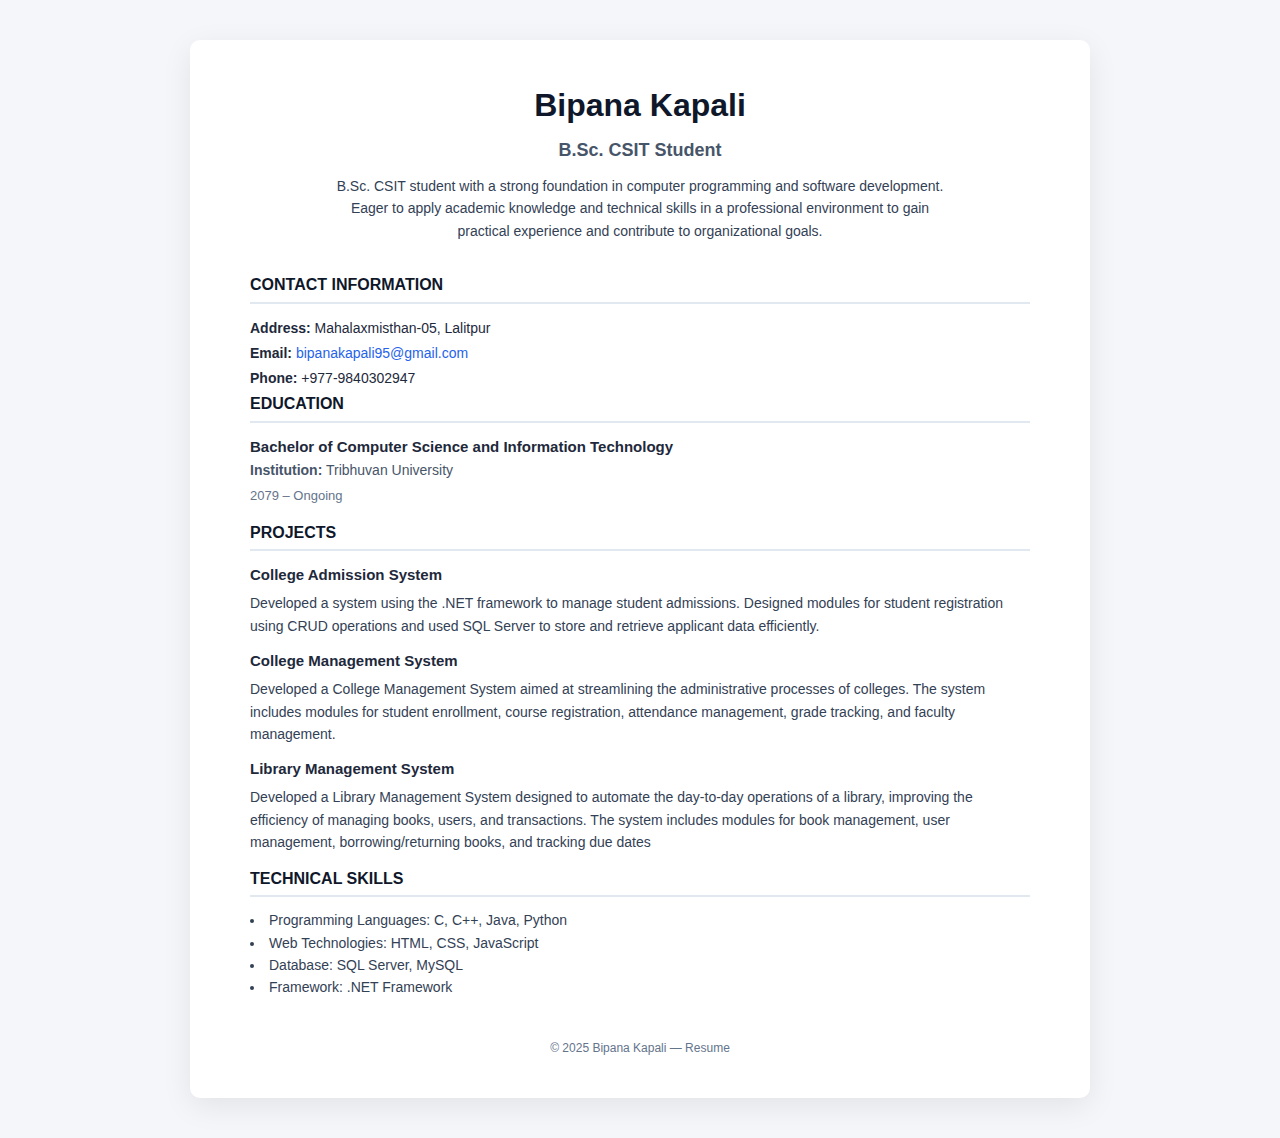
<file: index.html>
<!DOCTYPE html>
<html lang="en">
<head>
  <meta charset="UTF-8" />
  <meta name="viewport" content="width=device-width, initial-scale=1.0" />
  <title>Bipana Kapali - Resume</title>
  <link rel="stylesheet" href="style.css" />
</head>
<body>
  <div class="page">
    <header class="header section">
      <h1>Bipana Kapali</h1>
      <h2>B.Sc. CSIT Student</h2>
      <p class="summary">
        B.Sc. CSIT student with a strong foundation in computer programming and software development. 
        Eager to apply academic knowledge and technical skills in a professional environment to gain 
        practical experience and contribute to organizational goals.
      </p>
    </header>

    <section class="contact section">
      <h3>Contact Information</h3>
      <ul>
        <li><strong>Address:</strong> Mahalaxmisthan-05, Lalitpur</li>
        <li><strong>Email:</strong> <a href="mailto:bipanakapali95@gmail.com">bipanakapali95@gmail.com</a></li>
        <li><strong>Phone:</strong> +977-9840302947</li>
      </ul>
    </section>

    <section class="education section">
      <h3>Education</h3>
      <div class="education-item">
        <h4>Bachelor of Computer Science and Information Technology</h4>
        <p><strong>Institution:</strong> Tribhuvan University</p>
        <span class="period">2079 – Ongoing</span>
      </div>
    </section>

    <section class="projects section">
      <h3>Projects </h3>
      <div class="project">
        <h4>College Admission System</h4>
        <p>
          Developed a system using the .NET framework to manage student admissions. 
          Designed modules for student registration using CRUD operations and used 
          SQL Server to store and retrieve applicant data efficiently.
        </p>
      </div>

      <div class="project">
        <h4>College Management System</h4>
        <p>
        Developed a College Management System aimed at streamlining the
        administrative processes of colleges. The system includes modules
        for student enrollment, course registration, attendance management,
         grade tracking, and faculty management.
        </p>
      </div>

      <div class="project">
        <h4>Library Management System </h4>
        <p>
            Developed a Library Management System designed to automate
            the day-to-day operations of a library, improving the efficiency
            of managing books, users, and transactions. The system includes modules
            for book management, user management, borrowing/returning books, and tracking due dates
        </p>
      </div>
    </section>

    <section class="skills section">
      <h3>Technical Skills</h3>
      <ul>
        <li>Programming Languages: C, C++, Java, Python</li>
        <li>Web Technologies: HTML, CSS, JavaScript</li>
        <li>Database: SQL Server, MySQL</li>
        <li>Framework: .NET Framework</li>
      </ul>
    </section>

    <footer class="footer section">
      <p>© 2025 Bipana Kapali — Resume</p>
    </footer>
  </div>
</body>
</html>
</file>
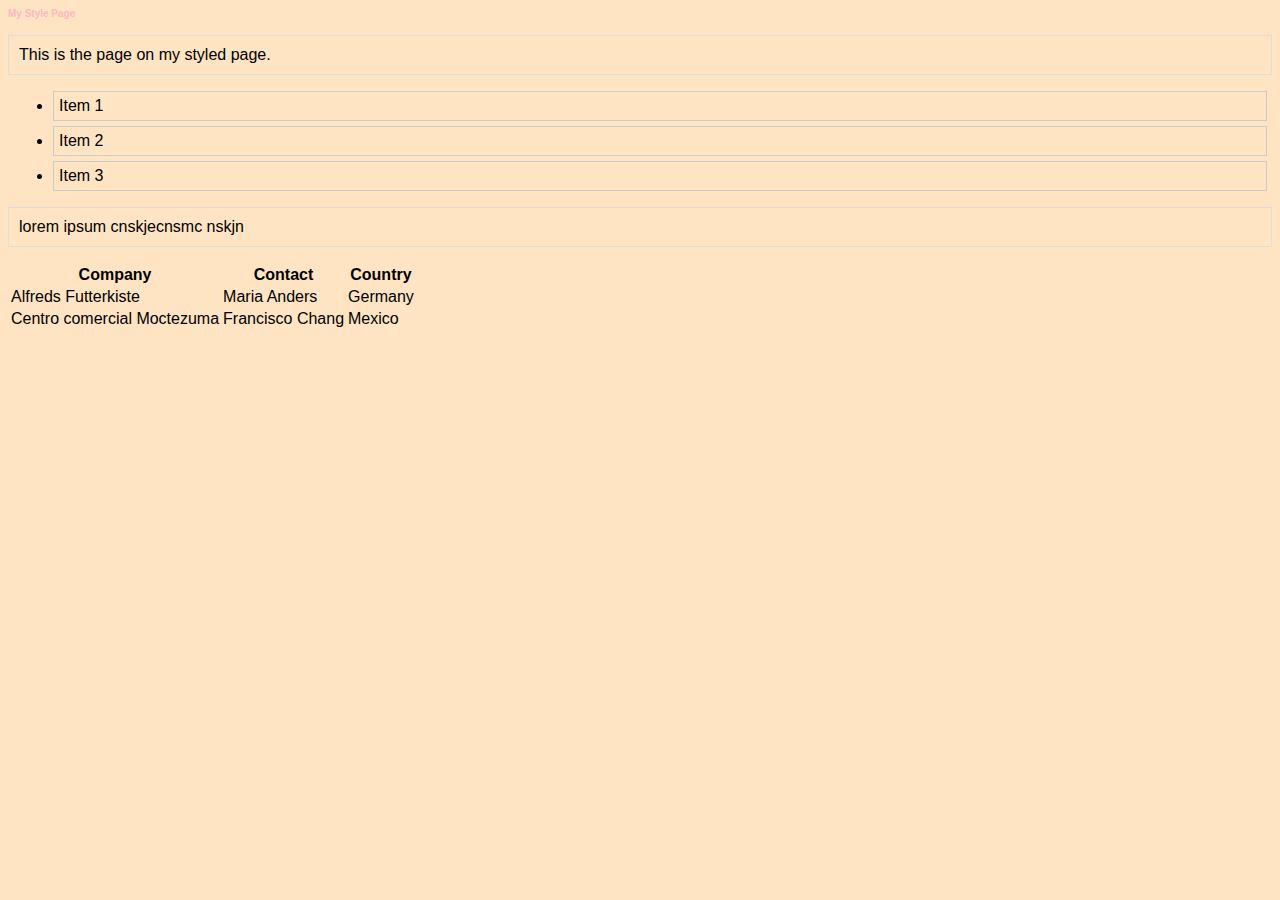
<file: HTML AND CSS/index.html>
<!DOCTYPE html>
<html lang="en">
<head>
    <meta charset="UTF-8">
    <meta name="viewport" content="width=device-width, initial-scale=1.0">
    <title>Document</title>
    <link rel="stylesheet" href="style.css">
    <link rel="icon" type="images/x-icon" href="ico.png">
</head>
<body>
    <h1>My Style Page</h1>
    <p>This is the page on my styled page.</p>
    <ul class="styled-list">
        <li>Item 1</li>
        <li>Item 2</li>
        <li>Item 3</li>
    </ul>
    <div id="styled-paragraph">
        <p>lorem ipsum cnskjecnsmc nskjn </p>
    </div>

     <table>
  <tr>
    <th>Company</th>
    <th>Contact</th>
    <th>Country</th>
  </tr>
  <tr>
    <td>Alfreds Futterkiste</td>
    <td>Maria Anders</td>
    <td>Germany</td>
  </tr>
  <tr>
    <td>Centro comercial Moctezuma</td>
    <td>Francisco Chang</td>
    <td>Mexico</td>
  </tr>
</table> 
</body>
</html>
</file>
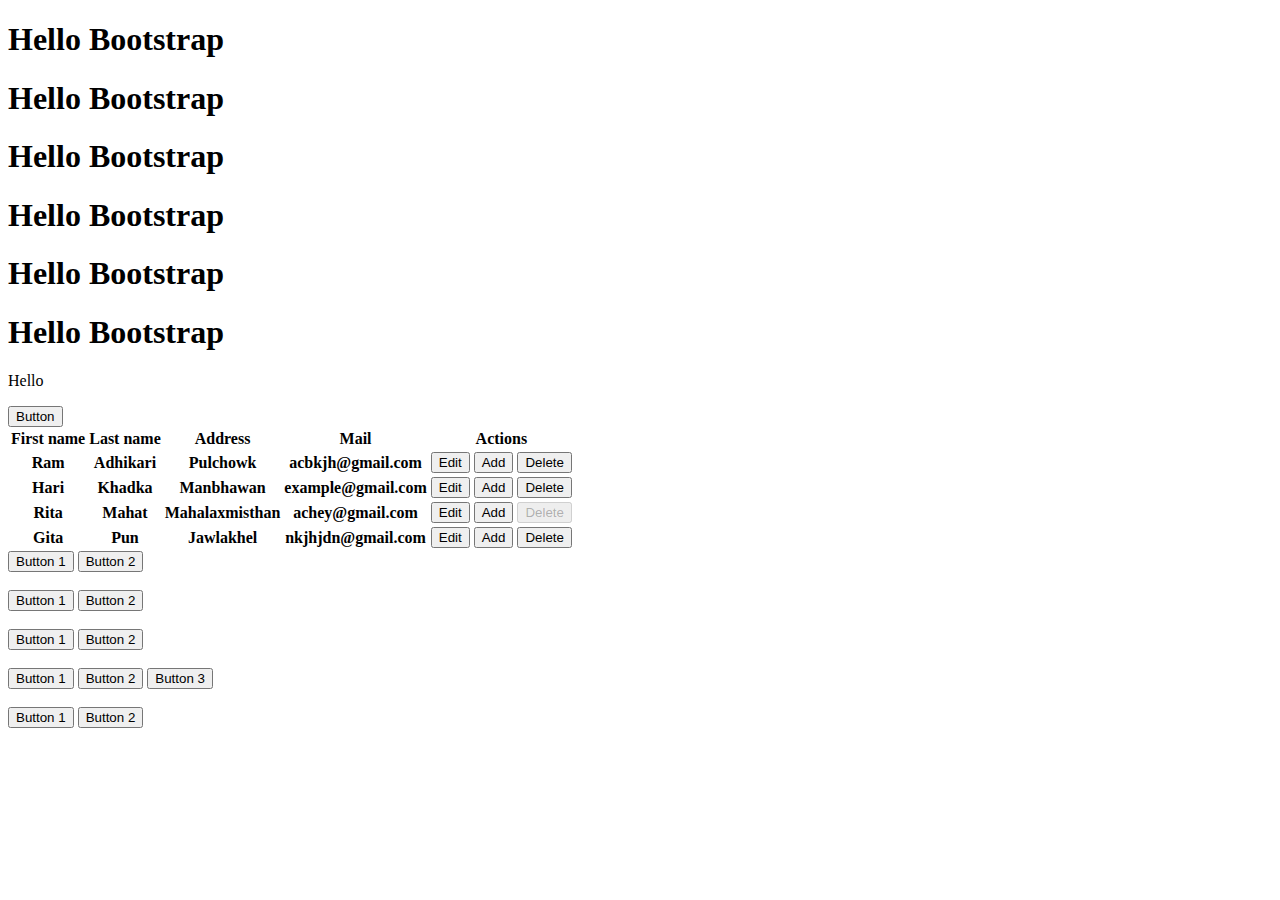
<file: Bootstrap.html>
<!DOCTYPE html>
<html lang="en">
<head>
    <meta charset="UTF-8">
    <meta name="viewport" content="width=device-width, initial-scale=1.0">
    <title>Document</title>
    <link href="https://cdn.jsdelivr.net/npm/bootstrap@5.3.8/dist/css/bootstrap.min.css" rel="stylesheet" integrity="sha384-sRIl4kxILFvY47J16cr9ZwB07vP4J8+LH7qKQnuqkuIAvNWLzeN8tE5YBujZqJLB" crossorigin="anonymous">

</head>
<body>
    <h1 class="mt-5 text-primary">Hello Bootstrap</h1>
    <h1 class="mt-5 text-danger">Hello Bootstrap</h1>
    <h1 class="mt-5 text-warning">Hello Bootstrap</h1>
    <h1 class="mt-5 text-default">Hello Bootstrap</h1>
    <h1 class="mt-5 text-black">Hello Bootstrap</h1>
    <h1 class="mt-5 text-white bg-black">Hello Bootstrap</h1>

    <p class="h1">Hello</p>

    <button class="btn btn-primary btn-sm">Button</button>
    <script src="https://cdn.jsdelivr.net/npm/bootstrap@5.3.8/dist/js/bootstrap.bundle.min.js" integrity="sha384-FKyoEForCGlyvwx9Hj09JcYn3nv7wiPVlz7YYwJrWVcXK/BmnVDxM+D2scQbITxI" crossorigin="anonymous"></script>
    <div>
        <table class="table table-bordered">
            <thead>
                <tr class="table-primary">
                    <th>First name</th>
                    <th>Last name</th>
                    <th>Address</th>
                    <th>Mail</th>
                    <th>Actions</th>
                </tr>
                <tr class="table-dark">
                    <th class="mt-5 text-default">Ram</th>
                    <th class="mt-5 text-default">Adhikari</th>
                    <th>Pulchowk</th>
                    <th>acbkjh@gmail.com</th>
                    <th><button type="button" class="btn btn-primary btn-lg">Edit</button>
                    <button type="button" class="btn btn-warning">Add</button>
                    <button type="button" class="btn btn-danger btn-sm">Delete</button></th>
                </tr>
                <tr class="table-active">
                    <th class="mt-5 text-danger">Hari</th>
                    <th class="mt-5 text-danger">Khadka</th>
                    <th class="mt-5 text-danger">Manbhawan</th>
                    <th>example@gmail.com</th>
                    <th><button type="button" class="btn btn-warning">Edit</button>
                    <button type="button" class="btn btn-primary btn-sm">Add</button>
                    <button type="button" class="btn btn-outline-danger">Delete</button></th>
                </tr>
                <tr class="table-success">
                    <th>Rita</th>
                    <th>Mahat</th>
                    <th>Mahalaxmisthan</th>
                    <th>achey@gmail.com</th>
                    <th><button type="button" class="btn btn-outline-light text-dark">Edit</button>
                    <button type="button" class="btn btn-outline-primary">Add</button>
                    <button type="button" class="btn btn-danger btn-block" disabled>Delete</button></th>
                </tr>
                <tr class="table-info">
                    <th>Gita</th>
                    <th>Pun</th>
                    <th>Jawlakhel</th>
                    <th>nkjhjdn@gmail.com</th>
                    <th><button type="button" class="btn btn-outline-success">Edit</button>
                    <button type="button" class="btn btn-outline-danger btn-lg">Add</button>
                    <button type="button" class="btn btn-outline-secondary">Delete</button></th>
                </tr>
            </thead>
        </table>
    </div>

    <div class="d-flex justify-content-between p-3 bg-secondary text-blue">
        <button type="button" class="btn btn-danger">Button 1</button>
        <button type="button" class="btn btn-info">Button 2</button>
    </div>
    <br>

    <div class="d-flex justify-content-start p-3 bg-black">
        <button type="button" class="btn btn-warning">Button 1</button>
        <button type="button" class="btn btn-danger">Button 2</button>
    </div>
    <br>
    <div class="d-flex justify-content-end p-3 bg-info">
        <button type="button" class="btn btn-danger">Button 1</button>
        <button type="button" class="btn btn-warning">Button 2</button>
    </div>
    <br>
    <div class="d-flex justify-content-around p-3 bg-success">
        <button type="button" class="btn btn-primary">Button 1</button>
        <button type="button" class="btn btn-warning">Button 2</button>
        <button type="button" class="btn btn-danger">Button 3</button>
    </div>
    <br>
    <div class="d-flex p-3 bg-warning">
        <button type="button" class="btn btn-success w-75">Button 1</button>
        <button type="button" class="btn btn-danger w-25">Button 2</button>
    </div>
</body>
</html>
</file>
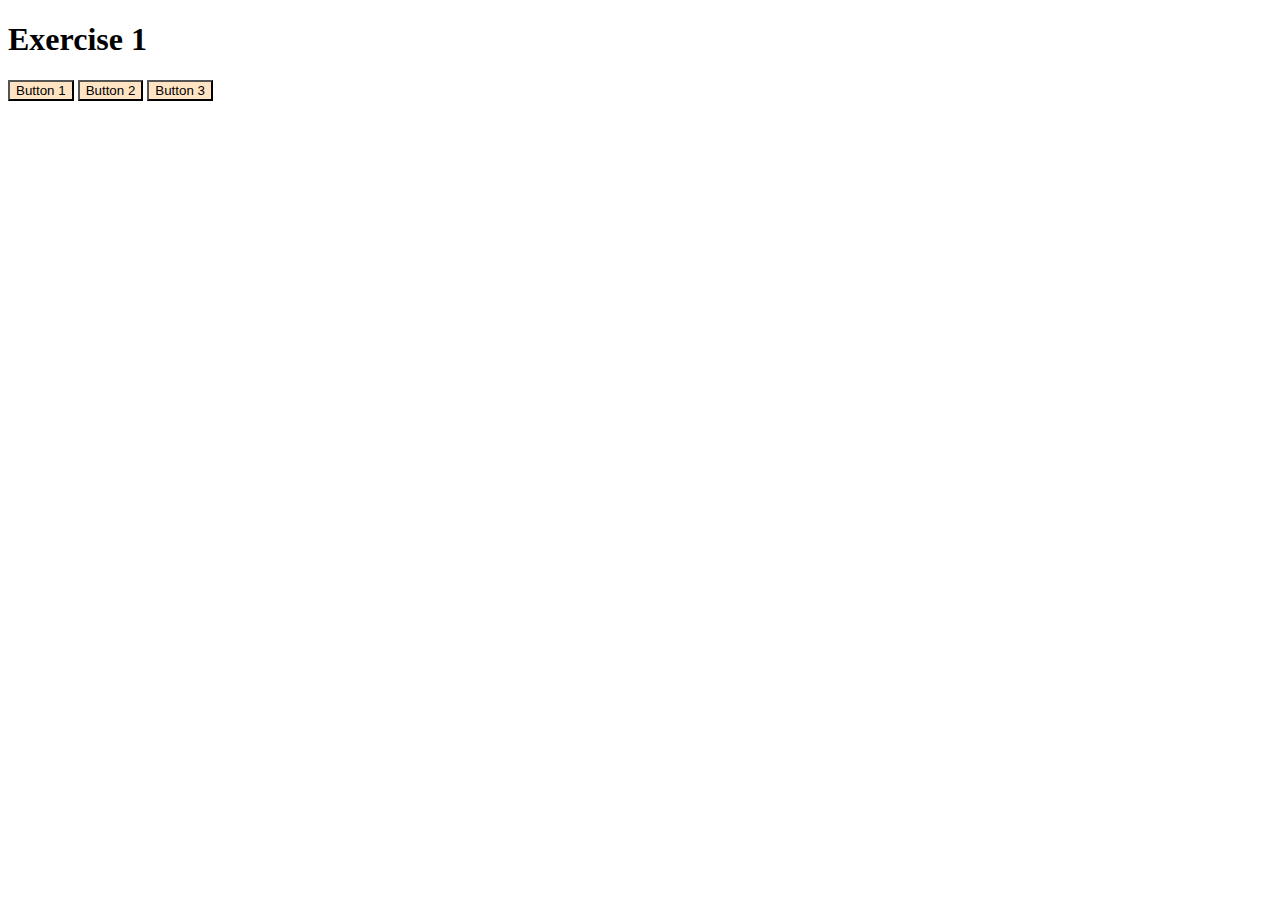
<file: Exercises/exercise1.html>
<!DOCTYPE html>
<html lang="en">
<head>
    <meta charset="UTF-8">
    <meta name="viewport" content="width=device-width, initial-scale=1.0">
    <title>Exercise 1</title>
    <link rel="stylesheet" href="exercise1.css">
</head>
<body>
    <div>
        <header>
            <h1>Exercise 1</h1>
            <button>Button 1</button>
            <button>Button 2</button>
            <button>Button 3</button>
        </header>
    </div>
</body>
</html>
</file>
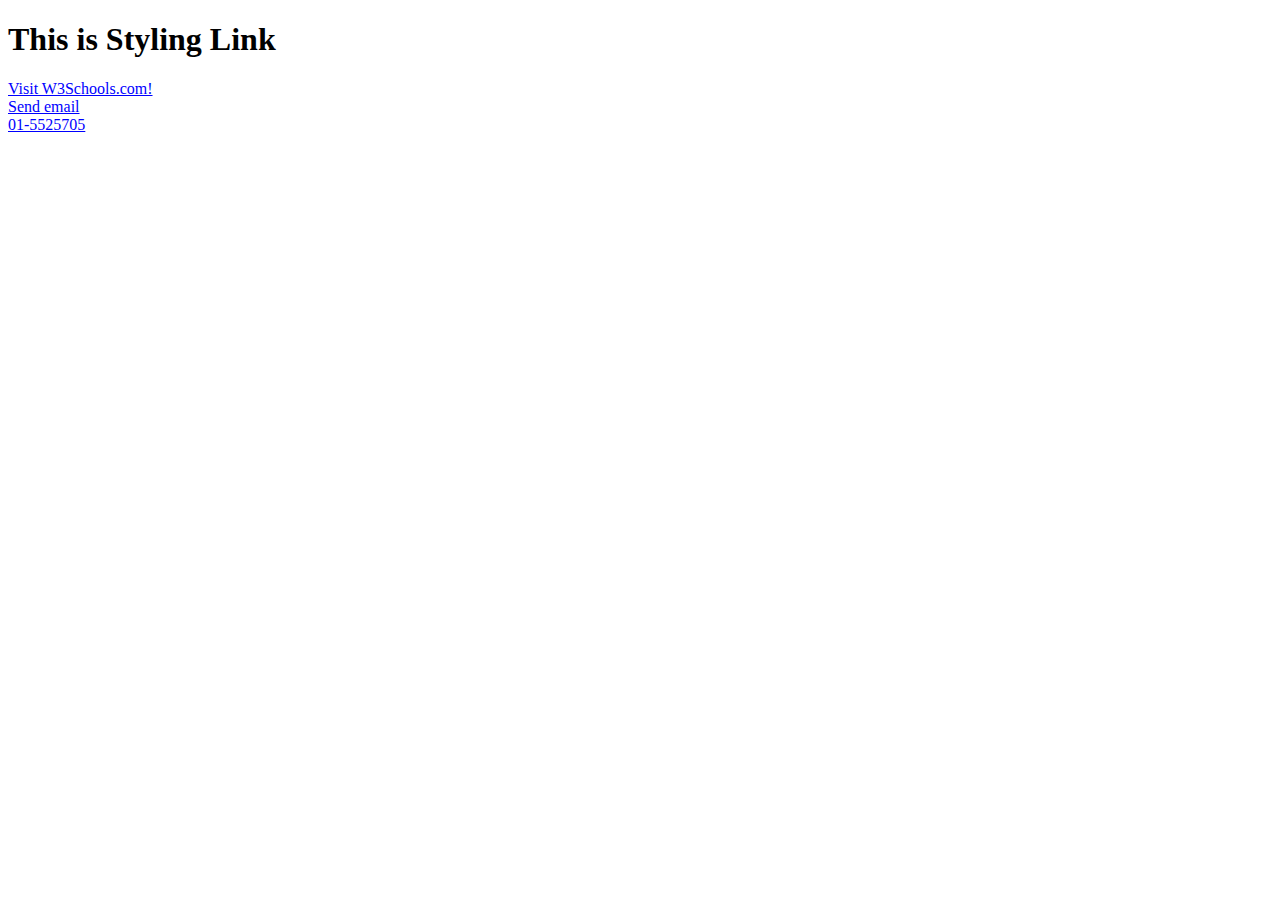
<file: Exercises/exercise2.html>
<!DOCTYPE html>
<html lang="en">
<head>
    <meta charset="UTF-8">
    <meta name="viewport" content="width=device-width, initial-scale=1.0">
    <title>Document</title>
    <link rel="stylesheet" href="exercise2.css">
</head>
<body>
    <div class="">
        <h1>This is Styling Link</h1>
       <a href="https://www.w3schools.com">Visit W3Schools.com!</a>
       <br> 
      <a href="mailto:someone@example.com">Send email</a> 
      <br>
       <a href="tel:015525705">01-5525705</a> 
    </div>
</body>
</html>
</file>
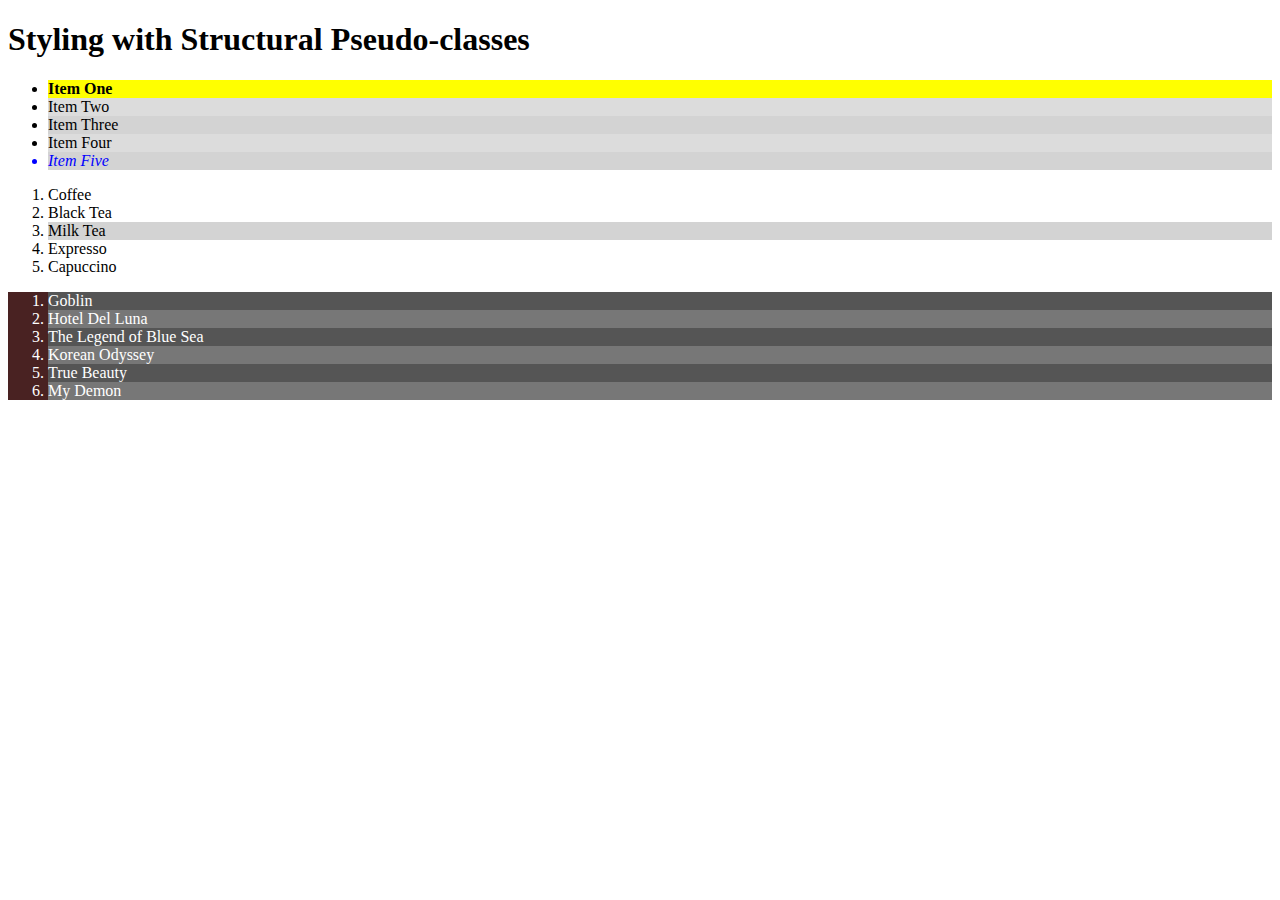
<file: Exercises/exercise3.html>
<!DOCTYPE html>
<html lang="en">
<head>
    <meta charset="UTF-8">
    <meta name="viewport" content="width=device-width, initial-scale=1.0">
    <title>Document</title>
    <link rel="stylesheet" href="exercise3.css">
</head>
<body>
    <h1>Styling with Structural Pseudo-classes</h1>
    
    <ul class="my-list">
        <li>Item One</li>
        <li>Item Two</li>
        <li>Item Three</li>
        <li>Item Four</li>
        <li>Item Five</li>
    </ul>

    <ol class="next-list">
        <li>Coffee</li>
        <li>Black Tea</li>
        <li>Milk Tea</li>
        <li>Expresso</li>
        <li>Capuccino</li>
    </ol>

    <ol class="KDrama-list">
        <li>Goblin</li>
        <li>Hotel Del Luna</li>
        <li>The Legend of Blue Sea</li>
        <li>Korean Odyssey</li>
        <li>True Beauty</li>
        <li>My Demon</li>
    </ol>
</body>
</html>
</file>
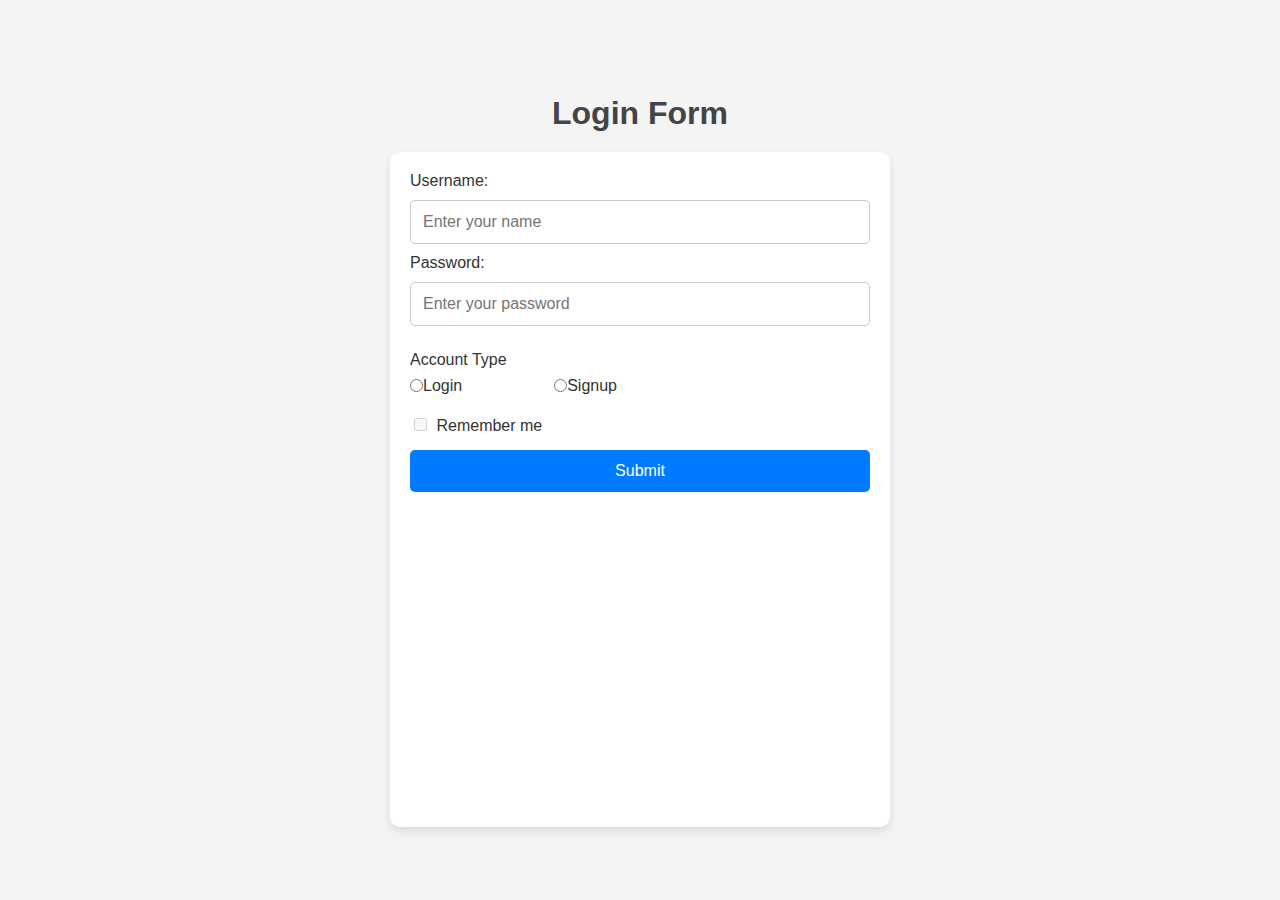
<file: Exercises/exercise4.html>
<!DOCTYPE html>
<html lang="en">
<head>
    <meta charset="UTF-8">
    <meta name="viewport" content="width=device-width, initial-scale=1.0">
    <title>Document</title>
    <link rel="stylesheet" href="exercise4.css">
</head>
<body>
    <h1>Login Form</h1>
    <form action="#" method="post">
     <div class="form-group">
        <label for="name">Username:</label>
        <input type="text" id="name" name="name" placeholder="Enter your name" required>
        <label for="password">Password:</label>
        <input type="password" id="password" name="password" placeholder="Enter your password" required>
     </div>

     <div class="form-group">
        <label>Account Type</label>
        <div class="radio-group">
            <label>
                <input type="radio" name="account-type" value="login"> Login
            </label>
            <label>
                <input type="radio" name="account-type" value="signup"> Signup
            </label>
        </div>
     </div>

     <div class="form-group">
        <label for="remember">
            <input type="checkbox" id="remember" name="remember" disabled>
            Remember me
        </label>
     </div>
     <div class="form-group">
            <button type="button" onclick="alert('Form submitted!')">Submit</button>
     </div>

    </form>
</body>
</html>
</file>
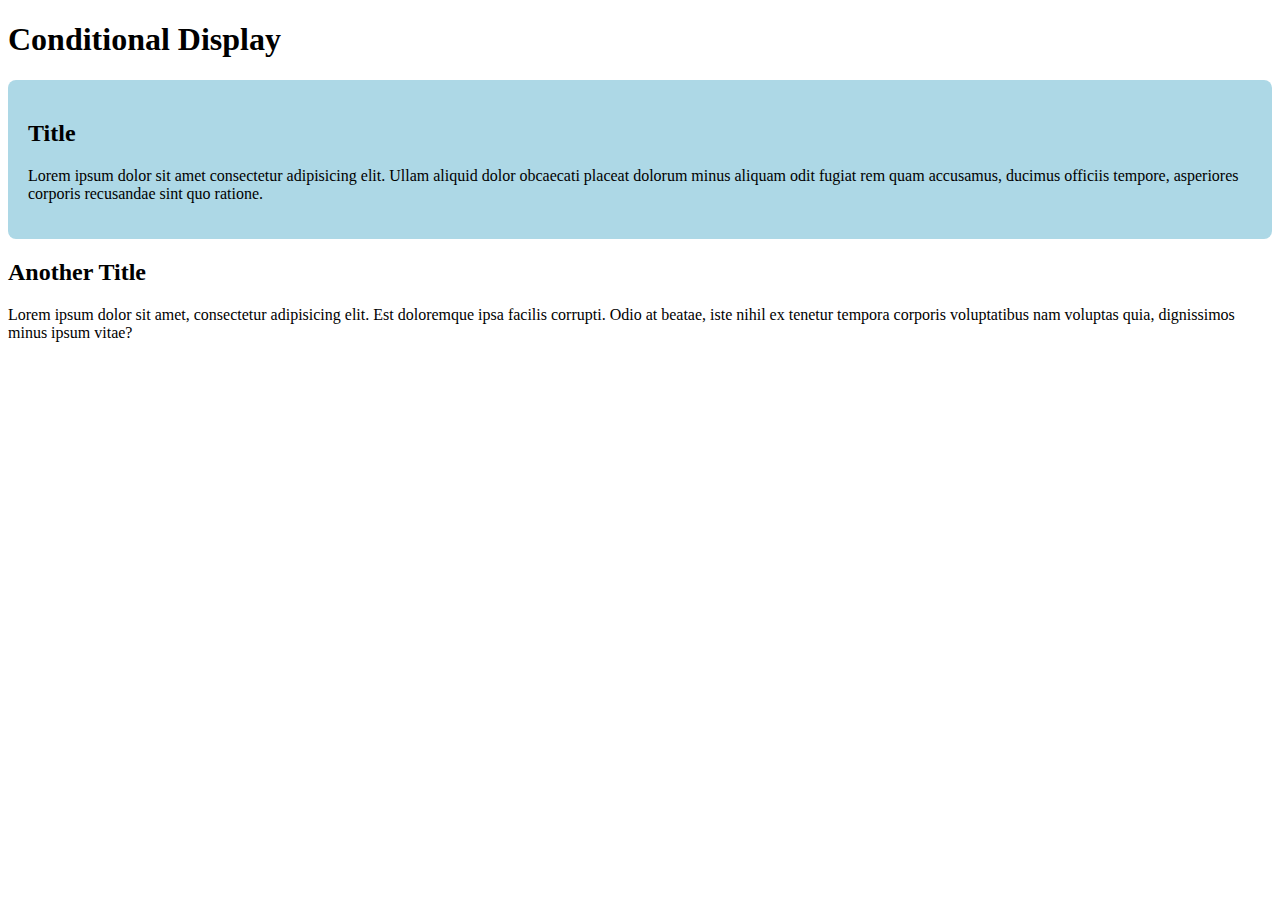
<file: Exercises/exercise5.html>
<!DOCTYPE html>
<html lang="en">
<head>
    <meta charset="UTF-8">
    <meta name="viewport" content="width=device-width, initial-scale=1.0">
    <title>Document</title>
    <link rel="stylesheet" href="exercise5.css">
</head>
<body>
    <h1>Conditional Display</h1>
    <div class="container">
        <h2>Title</h2>
        <p>Lorem ipsum dolor sit amet consectetur adipisicing elit. Ullam aliquid dolor obcaecati placeat dolorum minus aliquam odit fugiat rem quam accusamus, ducimus officiis tempore, asperiores corporis recusandae sint quo ratione.</p>
    </div>

    <div class="container">
     <h2>Another Title</h2>
     <!-- No paragraph here -->
    </div>

    <p>Lorem ipsum dolor sit amet, consectetur adipisicing elit. Est doloremque ipsa facilis corrupti. Odio at beatae, iste nihil ex tenetur tempora corporis voluptatibus nam voluptas quia, dignissimos minus ipsum vitae?</p>
</body>
</html>
</file>
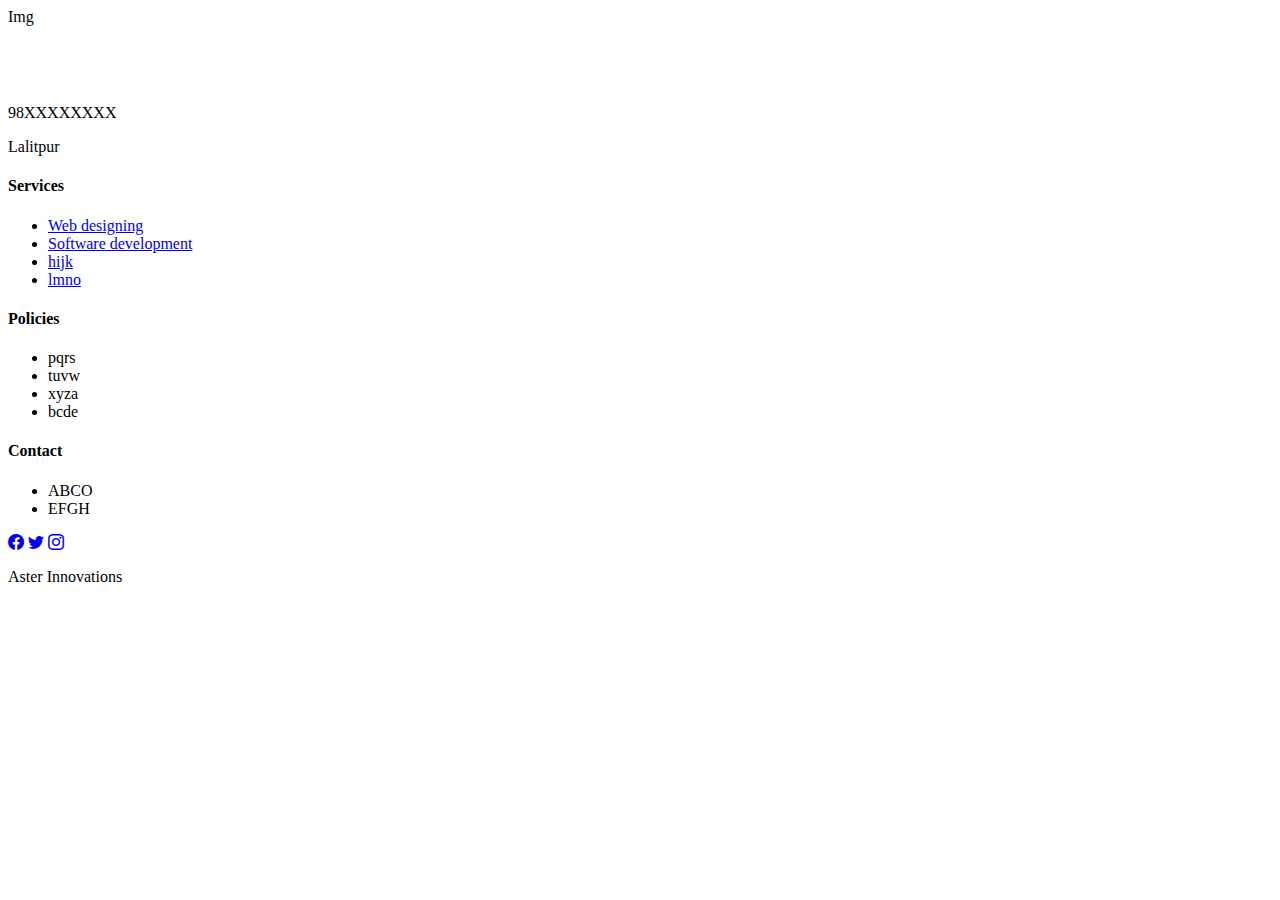
<file: Exercises/exercise6.html>
<!DOCTYPE html>
<html lang="en">
<head>
    <meta charset="UTF-8">
    <meta name="viewport" content="width=device-width, initial-scale=1.0">
    <title>Document</title>
    <link href="https://cdn.jsdelivr.net/npm/bootstrap@5.3.8/dist/css/bootstrap.min.css" rel="stylesheet" integrity="sha384-sRIl4kxILFvY47J16cr9ZwB07vP4J8+LH7qKQnuqkuIAvNWLzeN8tE5YBujZqJLB" crossorigin="anonymous">
    <link href="https://cdn.jsdelivr.net/npm/bootstrap-icons@1.11.3/font/bootstrap-icons.css" rel="stylesheet">
</head>
<body class="bg-light d-flex flex-column min-vh-100 justify-content-center">
        <script src="https://cdn.jsdelivr.net/npm/bootstrap@5.3.8/dist/js/bootstrap.bundle.min.js" integrity="sha384-FKyoEForCGlyvwx9Hj09JcYn3nv7wiPVlz7YYwJrWVcXK/BmnVDxM+D2scQbITxI" crossorigin="anonymous"></script>
        <div class="w-100">
            <div class="bg-white shadow-sm py-5"><!--py(padding from top&bottom)-->
                <div class="container"><!--mt(margin-top),ms(margin-start),me(margin-end)-->
                    <div class="row text-center text-md-start">
                        <div class="col-md-3 mb-4"> <!--this class means column in medium size , mb(margin-buttom)-->
                            <div class="bg-secondary text-white fw-bold rounded-3 d-flex align-items-center justify-content-center mx-auto mx-md-0 mb-3" style="width:80px; height:80px;">
                               Img
                            </div>
                            <p class="mb-0">98XXXXXXXX</p>
                            <p class="mb-0">Lalitpur</p>
                        </div>

                        <div class="col-md-3 mb-4">
                            <h4 class="fw-semibold mb-3">Services</h4>
                            <ul class="list-unstyled mb-0"><!--mb-0(margin-bottom is 0)-->
                                <li><a href="#" class="text-decoration-none text-dark d-block py-1">Web designing</a></li><!--d-block(display block)-->
                                <li><a href="#" class="text-decoration-none text-dark d-block py-1">Software development</a></li>
                                <li><a href="#" class="text-decoration-none text-dark d-block py-1">hijk</a></li>
                                <li><a href="#" class="text-decoration-none text-dark d-block py-1">lmno</a></li>
                            </ul>
                        </div>

                        <div class="col-md-3 mb-4">
                            <h4 class="fw-semibold mb-3">Policies</h4>
                            <ul class="list-unstyled mb-0">
                                <li>pqrs</li>
                                <li>tuvw</li>
                                <li>xyza</li>
                                <li>bcde</li>
                            </ul>
                        </div>

                        <div class="col-md-3 mb-4">
                            <h4 class="fw-semibold mb-3">Contact</h4>
                            <ul class="list-unstyled mb-3">
                                <li>ABCO</li>
                                <li>EFGH</li>
                            </ul>
                                <div class="d-flex justify-content-center justify-content-md-start gap-3">
                                    <a href="#" class="text-dark"><i class="bi bi-facebook fs-4"></i></a><!--bi(base class of bootstrap icon)-->
                                    <a href="#" class="text-dark"><i class="bi bi-twitter fs-4"></i></a>
                                    <a href="#" class="text-dark"><i class="bi bi-instagram fs-4"></i></a>
                                </div>
                        </div>
                    </div>
                </div>
            </div>
            <footer class="bg-dark text-light text-center py-3 mt-auto w-100"><!--mt-auto(margin-top) , w(width)-->
                <div class="container">
                    <p class="mb-0 fw-semibold">Aster Innovations</p>
                </div>
            </footer>
        </div>
</body>
</html>
</file>
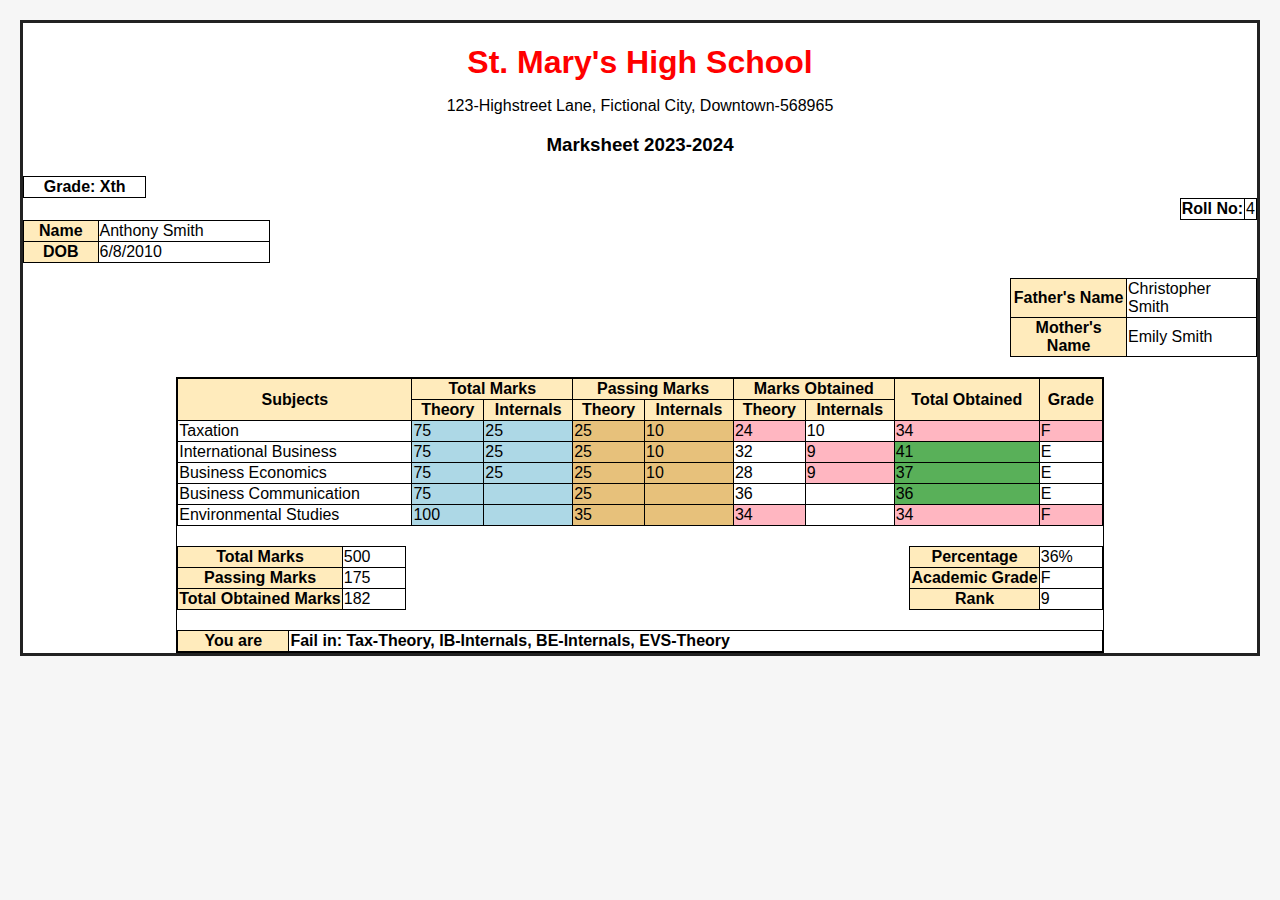
<file: HTML AND CSS/marksheet.html>
<!DOCTYPE html>
<html lang="en">
<head>
    <meta charset="UTF-8">
    <meta name="viewport" content="width=device-width, initial-scale=1.0">
    <title>St. Mary's High School Marksheet</title>
    <link rel="stylesheet" href="style2.css">
</head>
<body>
    <div class="marksheet">
        <h1 class="text-centered">St. Mary's High School</h1>
        <p class="text-centered">123-Highstreet Lane, Fictional City, Downtown-568965</p>
        <h3 class="text-centered">Marksheet 2023-2024</h3>

        <div class="top-row">
            <table class="table0">
                <tr><th>Grade: Xth</th></tr>
            </table>
            <table class="table1">
                <tr>
                    <th>Roll No:</th>
                    <td class="highlight">4</td>
                </tr>
            </table>
        </div>

        <div class="info-row">
            <table class="table2">
                <tr><th class="yellow">Name</th><td>Anthony Smith</td></tr>
                <tr><th class="yellow">DOB</th><td>6/8/2010</td></tr>
            </table>
            <table class="table3">
                <tr><th class="yellow">Father's Name</th><td>Christopher Smith</td></tr>
                <tr><th class="yellow">Mother's Name</th><td>Emily Smith</td></tr>
            </table>
        </div>

        <div class="table4">
            <table class="table5">
                <thead>
                    <tr class="yellow">
                        <th rowspan="2">Subjects</th>
                        <th colspan="2">Total Marks</th>
                        <th colspan="2">Passing Marks</th>
                        <th colspan="2">Marks Obtained</th>
                        <th rowspan="2">Total Obtained</th>
                        <th rowspan="2">Grade</th>
                    </tr>
                    <tr class="yellow">
                        <th>Theory</th>
                        <th>Internals</th>
                        <th>Theory</th>
                        <th>Internals</th>
                        <th>Theory</th>
                        <th>Internals</th>
                    </tr>
                </thead>
                <tbody>
                    <tr>
                        <td>Taxation</td>
                        <td class="blue-color">75</td><td class="blue-color">25</td>
                        <td class="orange-color">25</td><td class="orange-color">10</td>
                        <td class="light-pink">24</td><td>10</td>
                        <td class="light-pink">34</td><td class="light-pink">F</td>
                    </tr>
                    <tr>
                        <td>International Business</td>
                        <td class="blue-color">75</td><td class="blue-color">25</td>
                        <td class="orange-color">25</td><td class="orange-color">10</td>
                        <td>32</td><td class="light-pink">9</td>
                        <td class="green">41</td><td>E</td>
                    </tr>
                    <tr>
                        <td>Business Economics</td>
                        <td class="blue-color">75</td><td class="blue-color">25</td>
                        <td class="orange-color">25</td><td class="orange-color">10</td>
                        <td>28</td><td class="light-pink">9</td>
                        <td class="green">37</td><td>E</td>
                    </tr>
                    <tr>
                        <td>Business Communication</td>
                        <td class="blue-color">75</td><td class="blue-color"></td>
                        <td class="orange-color">25</td><td class="orange-color"></td>
                        <td>36</td><td></td>
                        <td class="green">36</td><td>E</td>
                    </tr>
                    <tr>
                        <td>Environmental Studies</td>
                        <td class="blue-color">100</td><td class="blue-color"></td>
                        <td class="orange-color">35</td><td class="orange-color"></td>
                        <td class="light-pink">34</td><td></td>
                        <td class="light-pink">34</td><td class="light-pink">F</td>
                    </tr>
                </tbody>
            </table>

            <div class="table-flex">
                <table class="table6">
                    <tr><th class="yellow">Total Marks</th><td>500</td></tr>
                    <tr><th class="yellow">Passing Marks</th><td>175</td></tr>
                    <tr><th class="yellow">Total Obtained Marks</th><td>182</td></tr>
                </table>
                <table class="table7">
                    <tr><th class="yellow">Percentage</th><td>36%</td></tr>
                    <tr><th class="yellow">Academic Grade</th><td>F</td></tr>
                    <tr><th class="yellow">Rank</th><td>9</td></tr>
                </table>
            </div>

            <table class="table8">
                <tr>
                    <th class="yellow">You are</th>
                    <td>Fail in: Tax-Theory, IB-Internals, BE-Internals, EVS-Theory</td>
                </tr>
            </table>
        </div>
    </div>
</body>
</html>
</file>
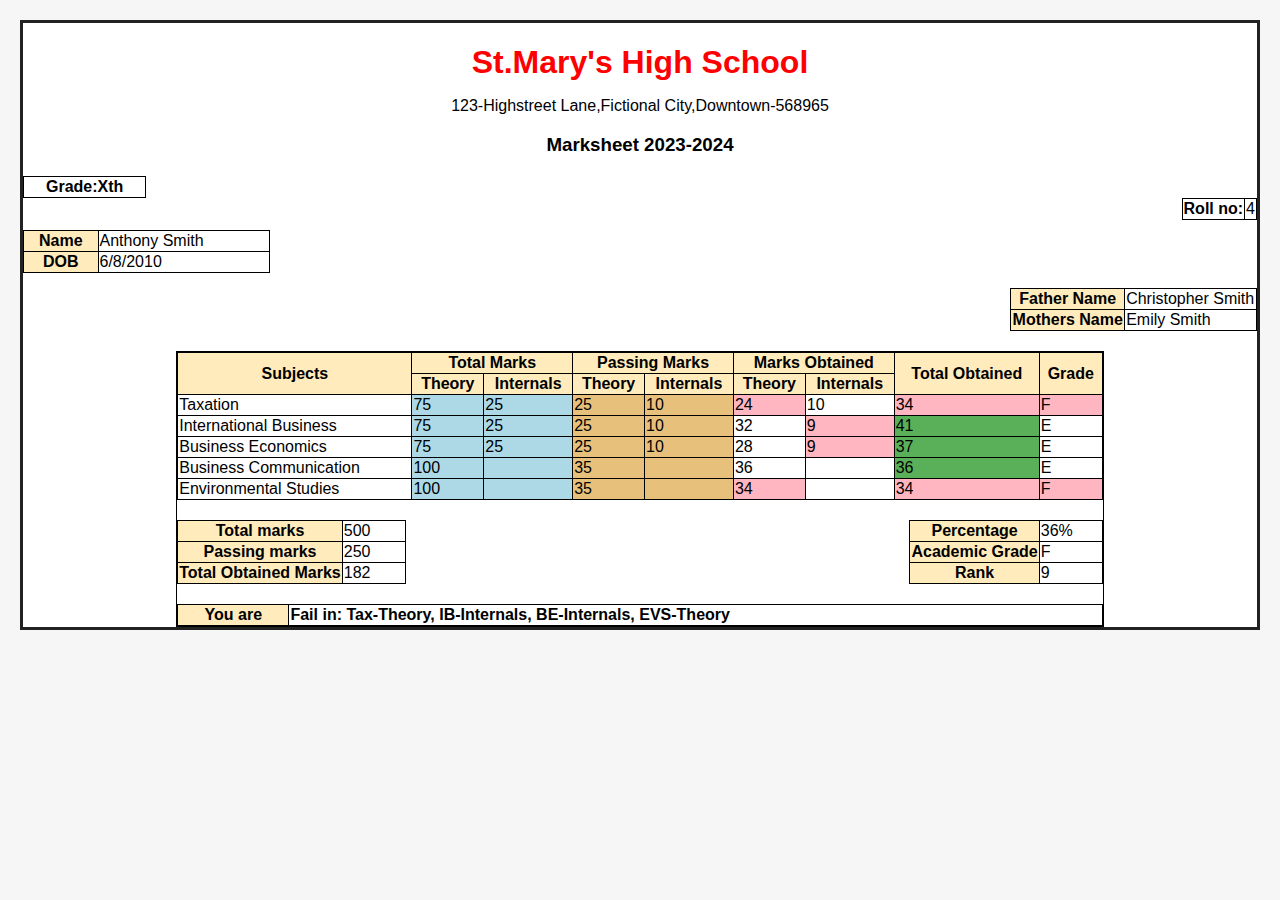
<file: HTML AND CSS/table2.html>
<!DOCTYPE html>
 <html lang="en"> 
    <head> 
        <meta charset="UTF-8">
        <meta name="viewport" content="width=device-width, initial-scale=1.0">
         <title>Document</title>
        <link rel="stylesheet" href="style2.css">
    </head>
     <body>
        <div class="marksheet">
            <h1 class="text-centered">St.Mary's High School</h1>
            <p class="text-centered">123-Highstreet Lane,Fictional City,Downtown-568965</p>
            <h3 class="text-centered">Marksheet 2023-2024</h3>
            <table class="table0">
                <tr>
                    <th>Grade:Xth</th>
                </tr>
            </table>
        
            <div class="table-container">
                <table class="table1">
                    <tr>
                        <th>Roll no:</th>
                        <td>4</td>
                    </tr> 
                </table>
            </div>
            <table class="table2">
                <tr>
                    <th class="yellow">Name</th>
                    <td>Anthony Smith</td>
                </tr>
                <tr>
                    <th class="yellow">DOB</th>
                    <td>6/8/2010</td>
                </tr>
            </table>
            <table class="table3">
                <tr>
                    <th class="yellow">Father Name</th>
                    <td>Christopher Smith</td> 
                </tr>
                <tr> 
                    <th class="yellow">Mothers Name</th> 
                    <td>Emily Smith</td> 
                </tr> 
            </table> 
            <div class="table4"> 
                <table class="table5"> 
                    <tr class="yellow"> 
                        <th rowspan="2">Subjects</th> 
                        <th colspan="2">Total Marks</th> 
                        <th colspan="2">Passing Marks</th> 
                        <th colspan="2">Marks Obtained</th> 
                        <th rowspan="2">Total Obtained</th> 
                        <th rowspan="2">Grade</th> 
                    </tr> 
                    <tr class="yellow"> 
                        <th>Theory</th> 
                        <th>Internals</th> 
                        <th>Theory</th> 
                        <th>Internals</th> 
                        <th>Theory</th> 
                        <th>Internals</th> 
                    </tr> 
                    <tr> 
                        <td>Taxation</td> 
                        <td class="blue-color">75</td> 
                        <td class="blue-color">25</td> 
                        <td class="orange-color">25</td> 
                        <td class="orange-color">10</td> 
                        <td class="light-pink">24</td> 
                        <td>10</td> 
                        <td class="light-pink">34</td> 
                        <td class="light-pink">F </td> 
                    </tr> 
                    <tr> 
                        <td>International Business</td> 
                        <td class="blue-color">75</td> 
                        <td class="blue-color">25</td> 
                        <td class="orange-color">25</td> 
                        <td class="orange-color">10</td> 
                        <td>32</td> 
                        <td class="light-pink">9</td> 
                        <td class="green">41</td> 
                        <td>E</td> 
                    </tr> 
                    <tr> 
                        <td>Business Economics</td> 
                        <td class="blue-color">75</td> 
                        <td class="blue-color">25</td> 
                        <td class="orange-color">25</td> 
                        <td class="orange-color">10</td> 
                        <td>28</td> 
                        <td class="light-pink">9</td> 
                        <td class="green">37</td> 
                        <td>E</td> 
                    </tr> 
                    <tr> 
                        <td>Business Communication</td> 
                        <td class="blue-color">100</td> 
                        <td class="blue-color"> </td> 
                        <td class="orange-color">35</td> 
                        <td class="orange-color"> </td> 
                        <td>36</td> 
                        <td> </td> 
                        <td class="green">36</td> 
                        <td>E </td> 
                    </tr> 
                    <tr> 
                        <td>Environmental Studies</td> 
                        <td class="blue-color">100</td> 
                        <td class="blue-color"> </td> 
                        <td class="orange-color">35</td> 
                        <td class="orange-color"> </td> 
                        <td class="light-pink">34</td> 
                        <td> </td> 
                        <td class="light-pink">34</td> 
                        <td class="light-pink"> F</td> 
                    </tr> 
                </table> 
                <div class="table-flex"> 
                    <table class="table6"> 
                        <tr> 
                            <th class="yellow">Total marks</th> 
                            <td>500</td> 
                        </tr> 
                        <tr> 
                            <th class="yellow">Passing marks</th> 
                            <td>250 </td> 
                        </tr> 
                        <tr> 
                            <th class="yellow">Total Obtained Marks</th> 
                            <td>182</td> 
                        </tr> 
                    </table> 
                    <table class="table7"> 
                        <tr> 
                            <th class="yellow">Percentage</th> 
                            <td>36%</td> 
                        </tr> 
                        <tr> 
                            <th class="yellow">Academic Grade</th> 
                            <td>F </td> 
                        </tr> 
                        <tr> 
                            <th class="yellow">Rank</th> 
                            <td>9 </td> 
                        </tr> 
                    </table> 
                </div> 
                <table class="table8">
                 <tr>
                    <th class="yellow">You are</th>
                    <td>Fail in: Tax-Theory, IB-Internals, BE-Internals, EVS-Theory</td>
                </tr>
                </table>
            </div> 
        </div>
    </body> 
</html>
</file>
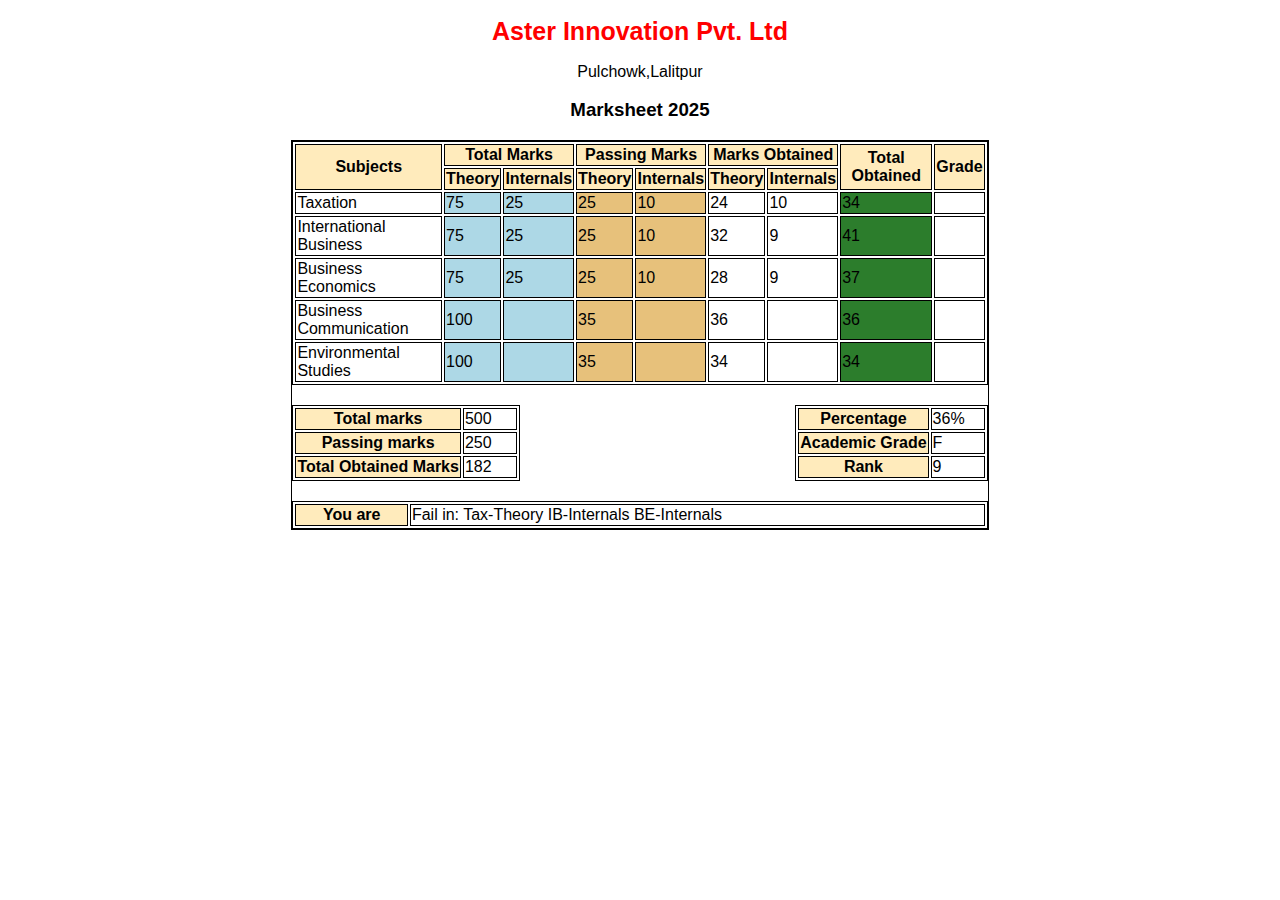
<file: HTML AND CSS/tableprac.html>
<!DOCTYPE html>
<html lang="en">
<head>
    <meta charset="UTF-8">
    <meta name="viewport" content="width=device-width, initial-scale=1.0">
    <title>Document</title>
    <link rel="stylesheet" href="style1.css">
</head>
<body>
    <h1 class="text-centered">Aster Innovation Pvt. Ltd</h1>
    <p class="text-centered">Pulchowk,Lalitpur</p>
    <h3 class="text-centered">Marksheet 2025</h3>
    <div class="table0">
        <table class="table1">
            <tr class="yellow">
                <th rowspan="2">Subjects</th>
                <th colspan="2">Total Marks</th>
                <th colspan="2">Passing Marks</th>
                <th colspan="2">Marks Obtained</th>
                <th rowspan="2">Total Obtained</th>
                <th rowspan="2">Grade</th>
            </tr>
            <tr class="yellow">
                <th>Theory</th>
                <th>Internals</th>
                <th>Theory</th>
                <th>Internals</th>
                <th>Theory</th>
                <th>Internals</th>
            </tr>
            <tr>
                <td>Taxation</td>
                <td class="blue-color">75</td>
                <td class="blue-color">25</td>
                <td class="orange-color">25</td>
                <td class="orange-color">10</td>
                <td>24</td>
                <td>10</td>
                <td class="green">34</td> 
                <td> </td>
            </tr>
            <tr>
                <td>International Business</td>
                <td class="blue-color">75</td>
                <td class="blue-color">25</td>
                <td class="orange-color">25</td>
                <td class="orange-color">10</td>
                <td>32</td>
                <td>9</td>
                <td class="green">41</td>
                <td> </td>
            </tr>
            <tr>
                <td>Business Economics</td>
                <td class="blue-color">75</td>
                <td class="blue-color">25</td>
                <td class="orange-color">25</td>
                <td class="orange-color">10</td>
                <td>28</td>
                <td>9</td>
                <td class="green">37</td>
                <td> </td>
            </tr>
            <tr>
                <td>Business Communication</td>
                <td class="blue-color">100</td>
                <td class="blue-color"> </td>
                <td class="orange-color">35</td>
                <td class="orange-color"> </td>
                <td>36</td>
                <td> </td>
                <td class="green">36</td>
                <td> </td>
            </tr>
            <tr>
                <td>Environmental Studies</td>
                <td class="blue-color">100</td>
                <td class="blue-color"> </td>
                <td class="orange-color">35</td>
                <td class="orange-color"> </td>
                <td>34</td>
                <td> </td>
                <td class="green">34</td>
                <td> </td>
            </tr>
        </table>
        <div class="table-flex">
                <table class="table2">
                    <tr>
                        <th class="yellow">Total marks</th>
                        <td>500</td>
                    </tr>
                    <tr>
                        <th class="yellow">Passing marks</th>
                        <td>250 </td>
                    </tr>
                    <tr>
                        <th class="yellow">Total Obtained Marks</th>
                        <td>182</td>
                    </tr>
                </table>
                <table class="table3">
                    <tr>
                        <th class="yellow">Percentage</th>
                        <td>36%</td>
                    </tr>
                    <tr>
                        <th class="yellow">Academic Grade</th>
                        <td>F </td>
                    </tr>
                    <tr>
                        <th class="yellow">Rank</th>
                        <td>9 </td>
                    </tr>
                </table>
        </div> 
        <table class="table4">
            <tr>
                <th class="yellow">You are</th>
                <td>Fail in: Tax-Theory IB-Internals BE-Internals</td>
            </tr>
        </table>
    </div>
</body>
</html>
</file>
<file: style.css>
* {
  box-sizing: border-box;
  margin: 0;
  padding: 0;
}

body {
  font-family: 'Poppins', Arial, sans-serif;
  background-color: #f5f6fa;
  color: #1e293b;
  line-height: 1.6;
}

.page {
  max-width: 900px;
  margin: 40px auto;
  background: #ffffff;
  padding: 40px 60px;
  box-shadow: 0 8px 30px rgba(0, 0, 0, 0.08);
  border-radius: 10px;
}

.header {
  text-align: center;
  margin-bottom: 30px;
}

.header h1 {
  font-size: 32px;
  color: #0f172a;
  margin-bottom: 5px;
}

.header h2 {
  font-size: 18px;
  color: #475569;
  margin-bottom: 10px;
}

.summary {
  font-size: 14px;
  color: #334155;
  max-width: 80%;
  margin: 0 auto;
}

.section h3 {
  color: #0f172a;
  border-bottom: 2px solid #e2e8f0;
  padding-bottom: 4px;
  margin-bottom: 12px;
  text-transform: uppercase;
  font-size: 16px;
}

.contact ul {
  list-style: none;
  font-size: 14px;
  line-height: 1.8;
}

.contact a {
  color: #2563eb;
  text-decoration: none;
}

.contact a:hover {
  text-decoration: underline;
}

.education-item {
  margin-bottom: 12px;
}

.education-item h4 {
  font-size: 15px;
  color: #1e293b;
}

.education-item p {
  font-size: 14px;
  color: #475569;
}

.period {
  display: inline-block;
  font-size: 13px;
  color: #64748b;
  margin-top: 5px;
}

.project {
  margin-bottom: 12px;
}

.project h4 {
  font-size: 15px;
  color: #1e293b;
  margin-bottom: 5px;
}

.project p {
  font-size: 14px;
  color: #334155;
}

.skills ul {
  list-style: disc inside;
  font-size: 14px;
  color: #334155;
}

.footer {
  text-align: center;
  font-size: 12px;
  color: #64748b;
  margin-top: 40px;
}

@media (max-width: 768px) {
  .page {
    padding: 20px;
  }

  .summary {
    max-width: 100%;
  }
}
</file>
<file: HTML AND CSS/style.css>
body{
    background-color:bisque;
    font-family: Arial, sans-serif;
}
h1{
    font-size: 10px;
    color: lightpink;
}
p{
    margin: 20 px 0;
    padding: 10px;
    border: 1px solid #ddd;
}

.styled-list li, styled-paragraph{
    background-color: bisque;
    border: 1px solid #ccc;
    margin: 5px;
    padding: 5px;
}
#styled-paragraph span{
    background-color: aquamarine;
    padding: 3px;
}
table,th,td{
    margin:3px solid black ;
}
</file>
<file: Exercises/exercise1.css>
button{
    background-color: bisque;
    color:black;
}
button:hover{
    background-color:blue;
}
button:active{
    background-color: aquamarine;
    color: darkolivegreen;
}
button:focus{
    border:1px solid black
}
</file>
<file: Exercises/exercise2.css>
a:link{
 color: blue;
}
a:visited{
    color: purple;
}
a:hover{
    color: bisque;
}
a:active{
    color: brown;
}
</file>
<file: Exercises/exercise3.css>
.my-list li:last-child {
    font-style: italic;
    color: blue;
}

.my-list li:nth-child(odd) {
    background-color: lightgray;
}

.my-list li:first-child {
    font-weight: bold;
    background-color: yellow;
}

.my-list li:nth-child(even) {
    background-color: #dcdcdc;
}

.next-list li:nth-child(3) {
    background-color: lightgray;
}

.KDrama-list {
    background-color: rgb(73, 34, 34);
    color: white; 
}

.KDrama-list li:nth-child(odd) {
    background-color: #555; 
}

.KDrama-list li:nth-child(even) {
    background-color: #777; 
}
</file>
<file: Exercises/exercise4.css>
body {
    font-family: Arial, sans-serif;
    background-color: #f4f4f4;
    margin: 0;
    padding: 0;
    display: flex;
    justify-content: center;
    align-items: center;
    height: 100vh;
    color: #333;
    flex-direction: column;
}
h1 {
    text-align: center;
    color: #444;
    margin-bottom: 20px;
}
form{
    background-color: white;
    padding: 20px;
    border-radius: 10px;
    box-shadow: 0 4px 8px rgba(0, 0, 0, 0.1);
    width: 500px;
    height: 75vh;
    box-sizing: border-box;
}
.form-group{
    margin-bottom: 15px;
}
label{
    display: block;
    margin-bottom: 5px;
}
input[type="text"], input[type="password"], input[type="radio"] {
    width: 100%;
    padding: 12px;
    font-size: 16px;
    border: 1px solid #ccc;
    border-radius: 5px;
    box-sizing: border-box;
    margin-top: 5px;
    margin-bottom: 10px;
}
.radio-group {
    display:flex;
    gap: 20%;
    margin-top: 8px;
}
.radio-group label {
    display: flex;
    align-items: center; 
}
.radio-group input[type="radio"] {
    margin:0;
}
input:focus {
    border-color: #007BFF;
    outline: none;
    box-shadow: 0 0 5px rgba(0, 123, 255, 0.5);
}
input[type="checkbox"] {
    margin-right: 5px;
}
button {
    width: 100%;
    padding: 12px;
    background-color: #007BFF;
    color: white;
    border: none;
    border-radius: 5px;
    cursor: pointer;
    font-size: 16px;
}
button:hover {
    background-color: #0056b3;
}
input:disabled {
    background-color: bisque;
    color: #aaa;
    cursor: not-allowed;
}
input[type="radio"]:checked {
    background-color: #007BFF;
    border: 2px solid #007BFF;
    outline: none;
}
input[type="radio"]:checked + label {
    color: #007BFF;
    font-weight: bold;
}
input[type="checkbox"]:checked {
    background-color: #007BFF;
    border: 2px solid #007BFF;
    outline: none;
}
input[type="checkbox"]:checked + label {
    color: #007BFF;
    font-weight: bold;
}
</file>
<file: Exercises/exercise5.css>
.container:has(h2 + p) {
    background-color: lightblue;
    padding: 20px;
    border-radius: 8px;
}
</file>
<file: HTML AND CSS/style2.css>
.marksheet {
    max-width: 2000px;
    margin: auto;
    background: white;
    border: 3px solid #222;
}

.text-centered{
    text-align: center;
}
h1{
    color: red;
    margin-bottom: 5px;
}
h3{
    margin-bottom: 20px;
}

.table-container {
    display: flex;
    justify-content: space-between;
    margin-bottom: 10px;
}

table,th,td{
    border-collapse: collapse;
    border: 1px solid black ;
}
.table0{
    border: 1px solid black;
    width: 10%;
}
.table1{
    border: 1px solid black;
    padding: 2px 8px;
    border-radius: 4px;
    margin-left: auto;
}
.table2{
    width: 20%;
    margin-bottom: 15px;
}
.table3 {
    margin-left: auto;
    margin-bottom: 20px;
    width: 20%;
}
.table4{
    border: 1px solid black;
    width: 75%;
    margin-top: 0%;
    margin-bottom: 0%;
    margin-left: auto;
    margin-right: auto;
}
.table5{
    width: 100%;
}
.table-flex{
    display: flex;
    justify-content: space-between;
    margin-top: 20px;
}
.table6 td,.table7 td{
    width: 60px;
}
.table8{
    width: 100%;
    font-weight: bold;
    margin-top: 20px;
}
.table th{
    width: 40%;
}
.blue-color{
    background-color: lightblue;
}
.orange-color{
    background-color: rgb(231, 193, 123);
}
.yellow{
    background-color: #ffebbc;
}
.green{
    background-color: rgb(89, 176, 89);
}
.light-pink{
    background-color: lightpink;
}

body {
    font-family: Arial, sans-serif;
    background-color: #f6f6f6;
    margin: 0;
    padding: 20px;
}


.blur-bg{
    /*Standard property*/
    backdrop-filter: blur(10px);

    /*property with a vendor prefix*/
    -webkit-backdrop-filter: blur(10px);
}
</file>
<file: HTML AND CSS/style1.css>
body{
    background-color:white;
    font-family: Arial, sans-serif;
}
.text-centered{
    text-align: center;
}
h1{
    font-size: 25px;
    color: red;
}
table,th,td{
    justify-content: center;
    border: 1px solid black ;
}

.table0{
    border: 1px solid black;
    width: 55%;
    margin-top: 0%;
    margin-bottom: 0%;
    margin-left: auto;
    margin-right: auto;
}
.table1{
    width: 100%;
}
.table-flex{
    display: flex;
    justify-content: space-between;
    margin-top: 20px;
}
.table2 td,.table3 td{
    width: 50px;
}
.table4{
    width: 100%;
    margin-top: 20px;
}
.table th{
    width: 40%;
}
.blue-color{
    background-color: lightblue;
}
.orange-color{
    background-color: rgb(231, 193, 123);
}
.green{
    background-color: rgb(44, 125, 44);
}
.yellow{
    background-color: #ffebbc;
}
</file>
